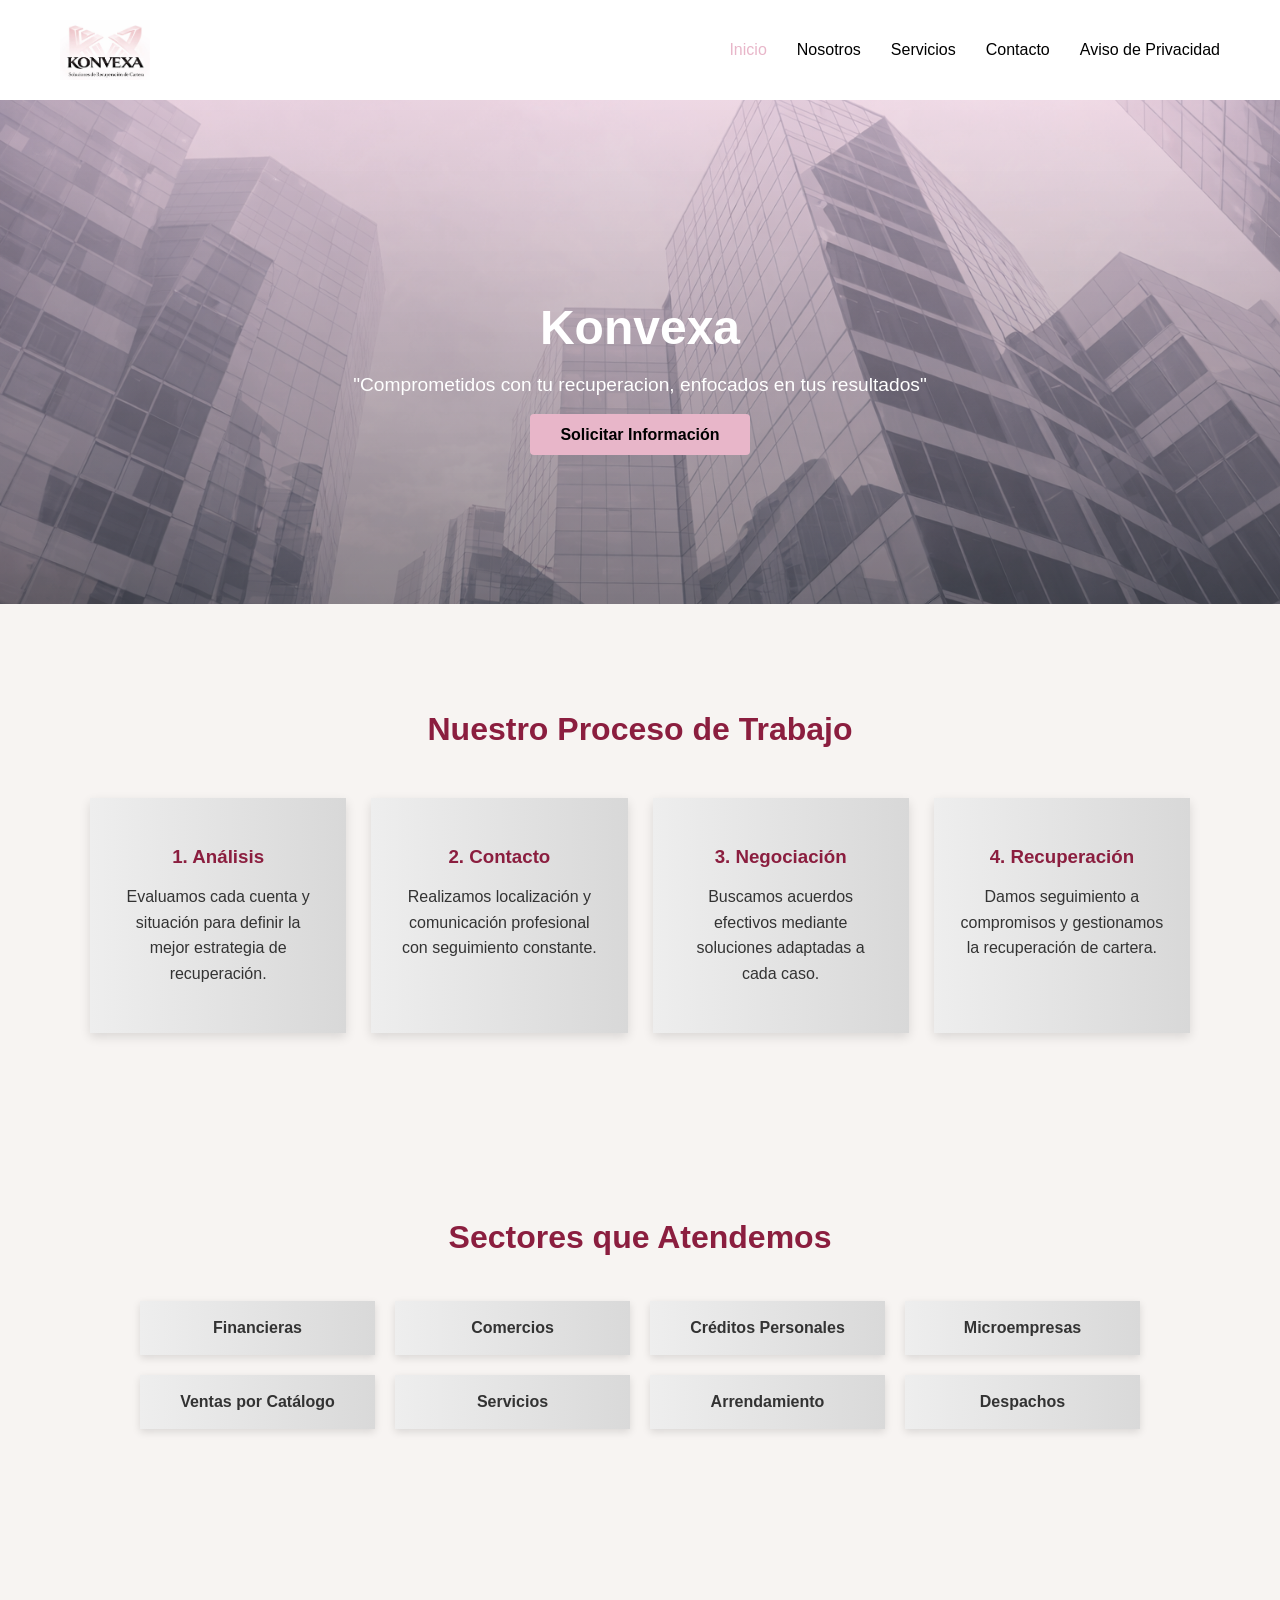
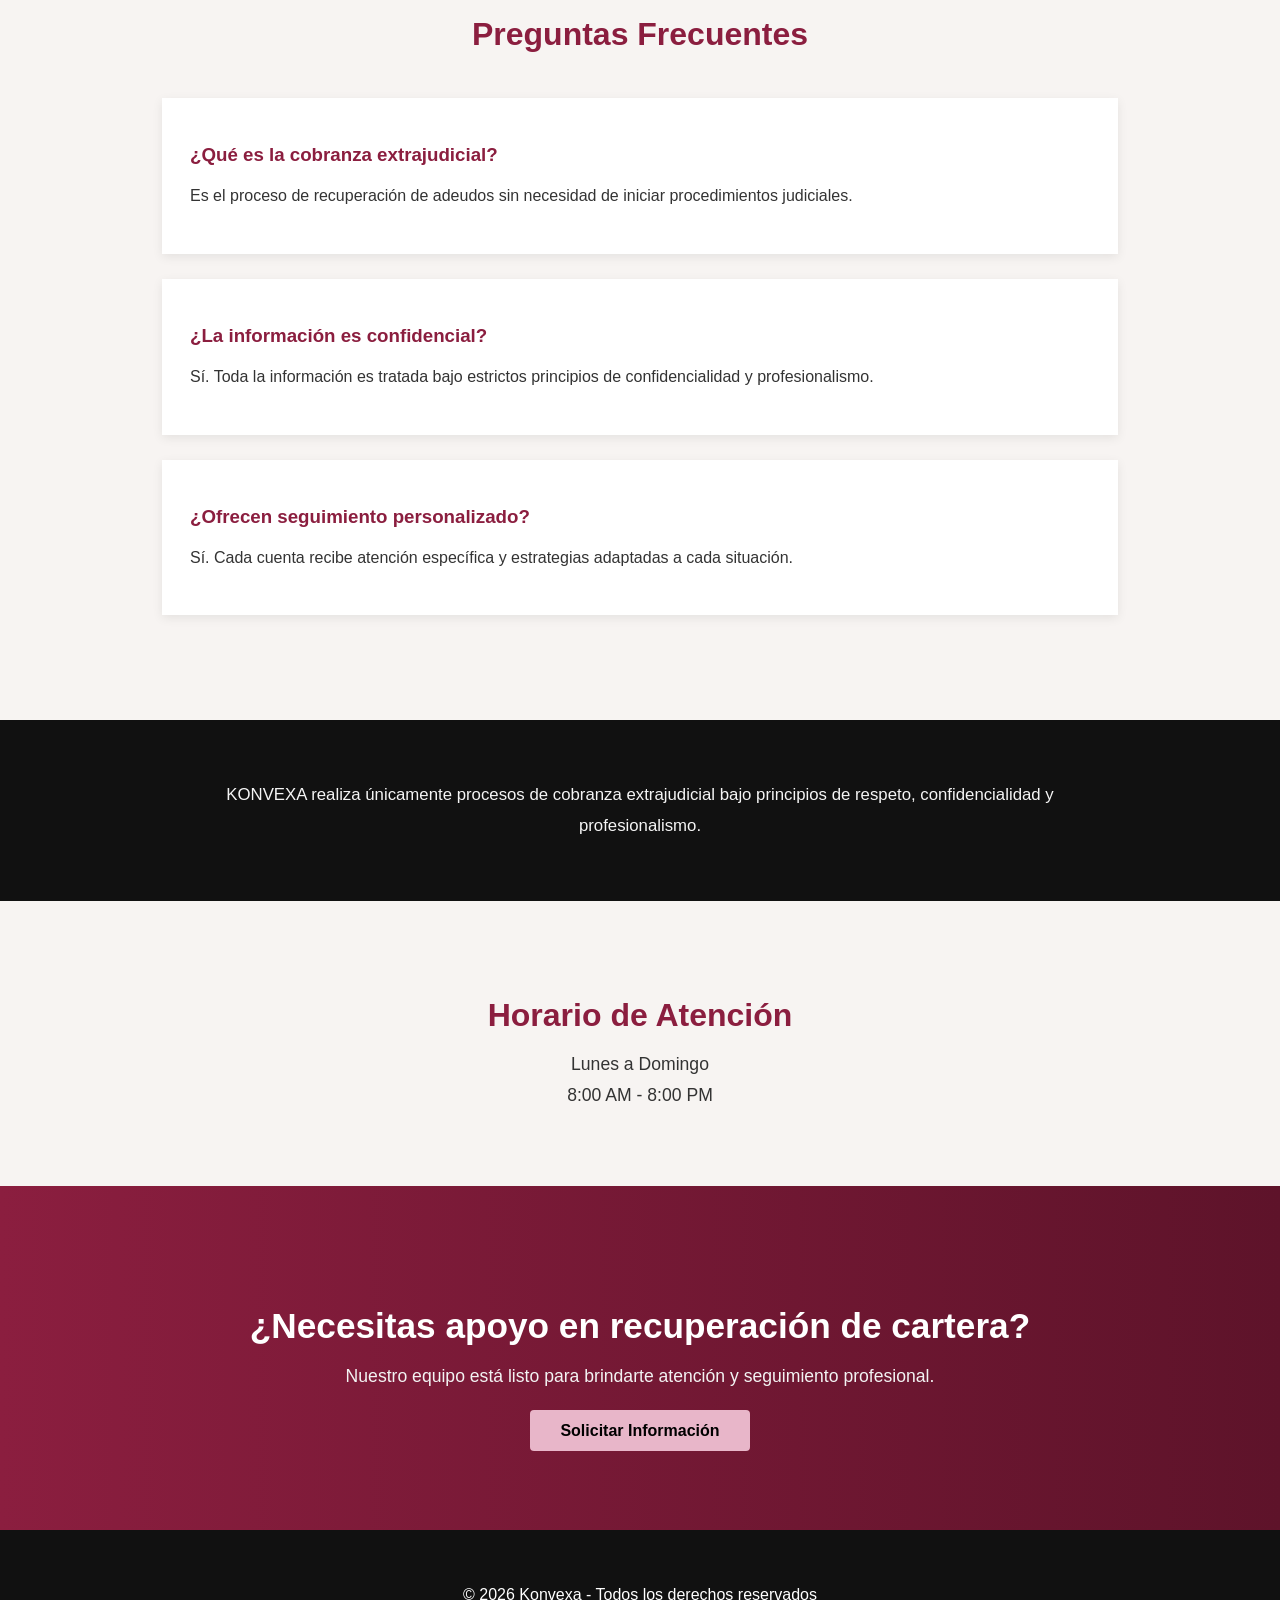
<file: index.html>
<!DOCTYPE html>
<html lang="es">
<head>
  <meta charset="UTF-8">
  <meta name="viewport" content="width=device-width, initial-scale=1.0">

  <title>Konvexa | Recuperación de Cartera y Cobranza Extrajudicial</title>

  <meta name="description" content="Konvexa ofrece soluciones profesionales de recuperación de cartera y cobranza extrajudicial con atención personalizada y estrategias efectivas.">

  <meta name="keywords" content="cobranza extrajudicial, recuperación de cartera, cobranza profesional, cartera vencida, despacho de cobranza">

  <meta name="author" content="Konvexa">

  <!-- Google Fonts -->
  <link rel="preconnect" href="https://fonts.googleapis.com">
  <link rel="preconnect" href="https://fonts.gstatic.com" crossorigin>

  <link href="https://fonts.googleapis.com/css2?family=Inter:wght@300;400;500;600;700&family=Playfair+Display:wght@600;700&display=swap" rel="stylesheet">

  <!-- CSS -->
  <link rel="stylesheet" href="style.css">

  <!-- Favicon -->
  <link rel="icon" href="konvexa.png">

</head>

<body>

  <header>
    <img src="konvexa.png" alt="Logo Konvexa" class="logo">

    <nav>
      <ul>
        <li><a href="index.html" class="active">Inicio</a></li>
        <li><a href="nosotros.html">Nosotros</a></li>
        <li><a href="servicios.html">Servicios</a></li>
        <li><a href="contacto.html">Contacto</a></li>
        <li><a href="aviso-privacidad.html">Aviso de Privacidad</a></li>
      </ul>
    </nav>
  </header>

  <!-- HERO -->
  <section class="hero">

  <div class="overlay"></div>

  <div class="hero-content">

    <h1>
      Konvexa 
    </h1>

    <p class="hero-text">
     "Comprometidos con tu recuperacion, enfocados en tus resultados"
    </p>

    <div class="hero-buttons">

      <a href="contacto.html" class="btn">
        Solicitar Información
      </a>

    </div>

  </div>

</section>

  <!-- PROCESO -->
  <section class="proceso">

    <h2>Nuestro Proceso de Trabajo</h2>

    <div class="proceso-grid">

      <div class="proceso-card">
        <h3>1. Análisis</h3>
        <p>Evaluamos cada cuenta y situación para definir la mejor estrategia de recuperación.</p>
      </div>

      <div class="proceso-card">
        <h3>2. Contacto</h3>
        <p>Realizamos localización y comunicación profesional con seguimiento constante.</p>
      </div>

      <div class="proceso-card">
        <h3>3. Negociación</h3>
        <p>Buscamos acuerdos efectivos mediante soluciones adaptadas a cada caso.</p>
      </div>

      <div class="proceso-card">
        <h3>4. Recuperación</h3>
        <p>Damos seguimiento a compromisos y gestionamos la recuperación de cartera.</p>
      </div>

    </div>

  </section>

  <!-- SECTORES -->
  <section class="sectores">

    <h2>Sectores que Atendemos</h2>

    <div class="sectores-grid">

      <div class="sector">Financieras</div>
      <div class="sector">Comercios</div>
      <div class="sector">Créditos Personales</div>
      <div class="sector">Microempresas</div>
      <div class="sector">Ventas por Catálogo</div>
      <div class="sector">Servicios</div>
      <div class="sector">Arrendamiento</div>
      <div class="sector">Despachos</div>

    </div>

  </section>

  <!-- FAQ -->
  <section class="faq">

    <h2>Preguntas Frecuentes</h2>

    <div class="faq-item">
      <h3>¿Qué es la cobranza extrajudicial?</h3>
      <p>
        Es el proceso de recuperación de adeudos sin necesidad de iniciar procedimientos judiciales.
      </p>
    </div>

    <div class="faq-item">
      <h3>¿La información es confidencial?</h3>
      <p>
        Sí. Toda la información es tratada bajo estrictos principios de confidencialidad y profesionalismo.
      </p>
    </div>

    <div class="faq-item">
      <h3>¿Ofrecen seguimiento personalizado?</h3>
      <p>
        Sí. Cada cuenta recibe atención específica y estrategias adaptadas a cada situación.
      </p>
    </div>

  </section>

  <!-- AVISO -->
  <section class="aviso-profesional">

    <p>
      KONVEXA realiza únicamente procesos de cobranza extrajudicial bajo principios de respeto,
      confidencialidad y profesionalismo.
    </p>

  </section>

  <!-- HORARIOS -->
  <section class="horarios">

    <h2>Horario de Atención</h2>

    <p>Lunes a Domingo</p>

    <p>8:00 AM - 8:00 PM</p>

  </section>

  <!-- CTA -->
  <section class="cta">

    <h2>¿Necesitas apoyo en recuperación de cartera?</h2>

    <p>
      Nuestro equipo está listo para brindarte atención y seguimiento profesional.
    </p>

    <a href="contacto.html" class="btn">
      Solicitar Información
    </a>

  </section>

  <footer>
    <p>© 2026 Konvexa - Todos los derechos reservados</p>
  </footer>

</body>
</html>
</file>
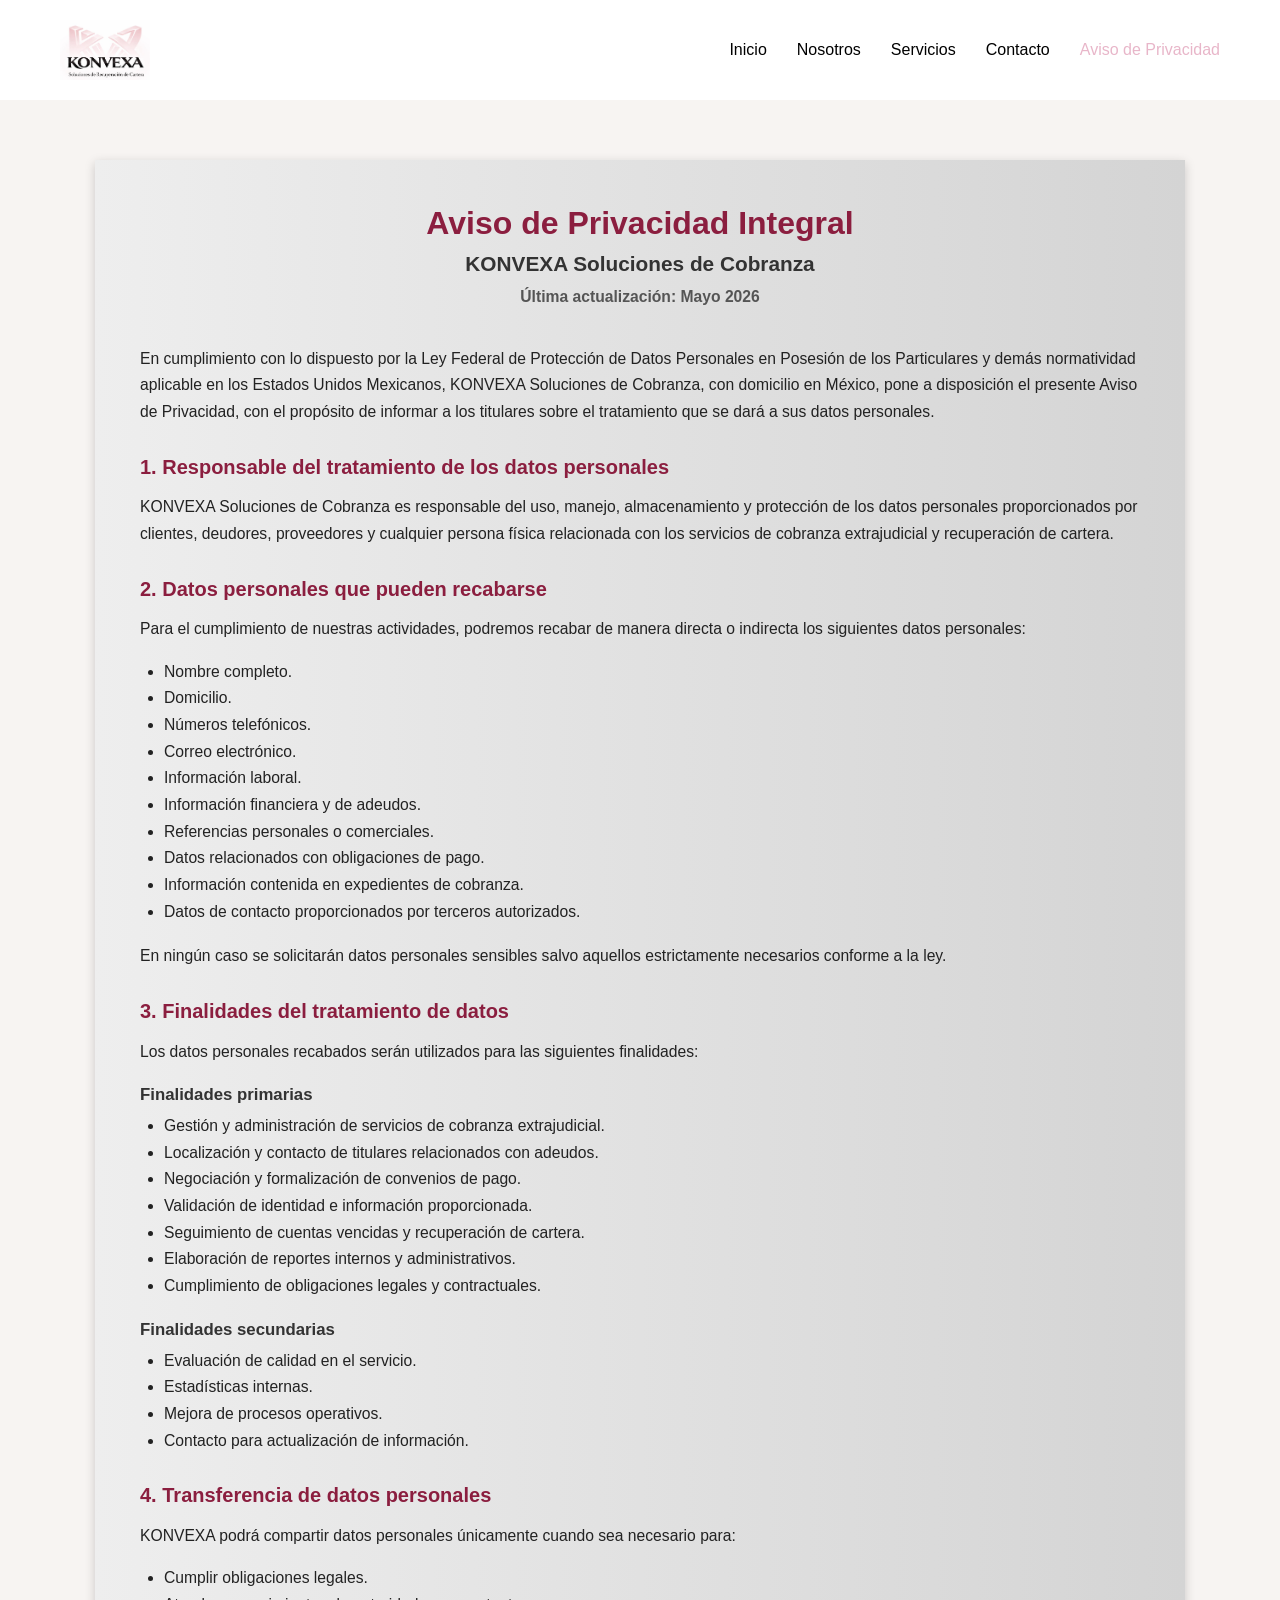
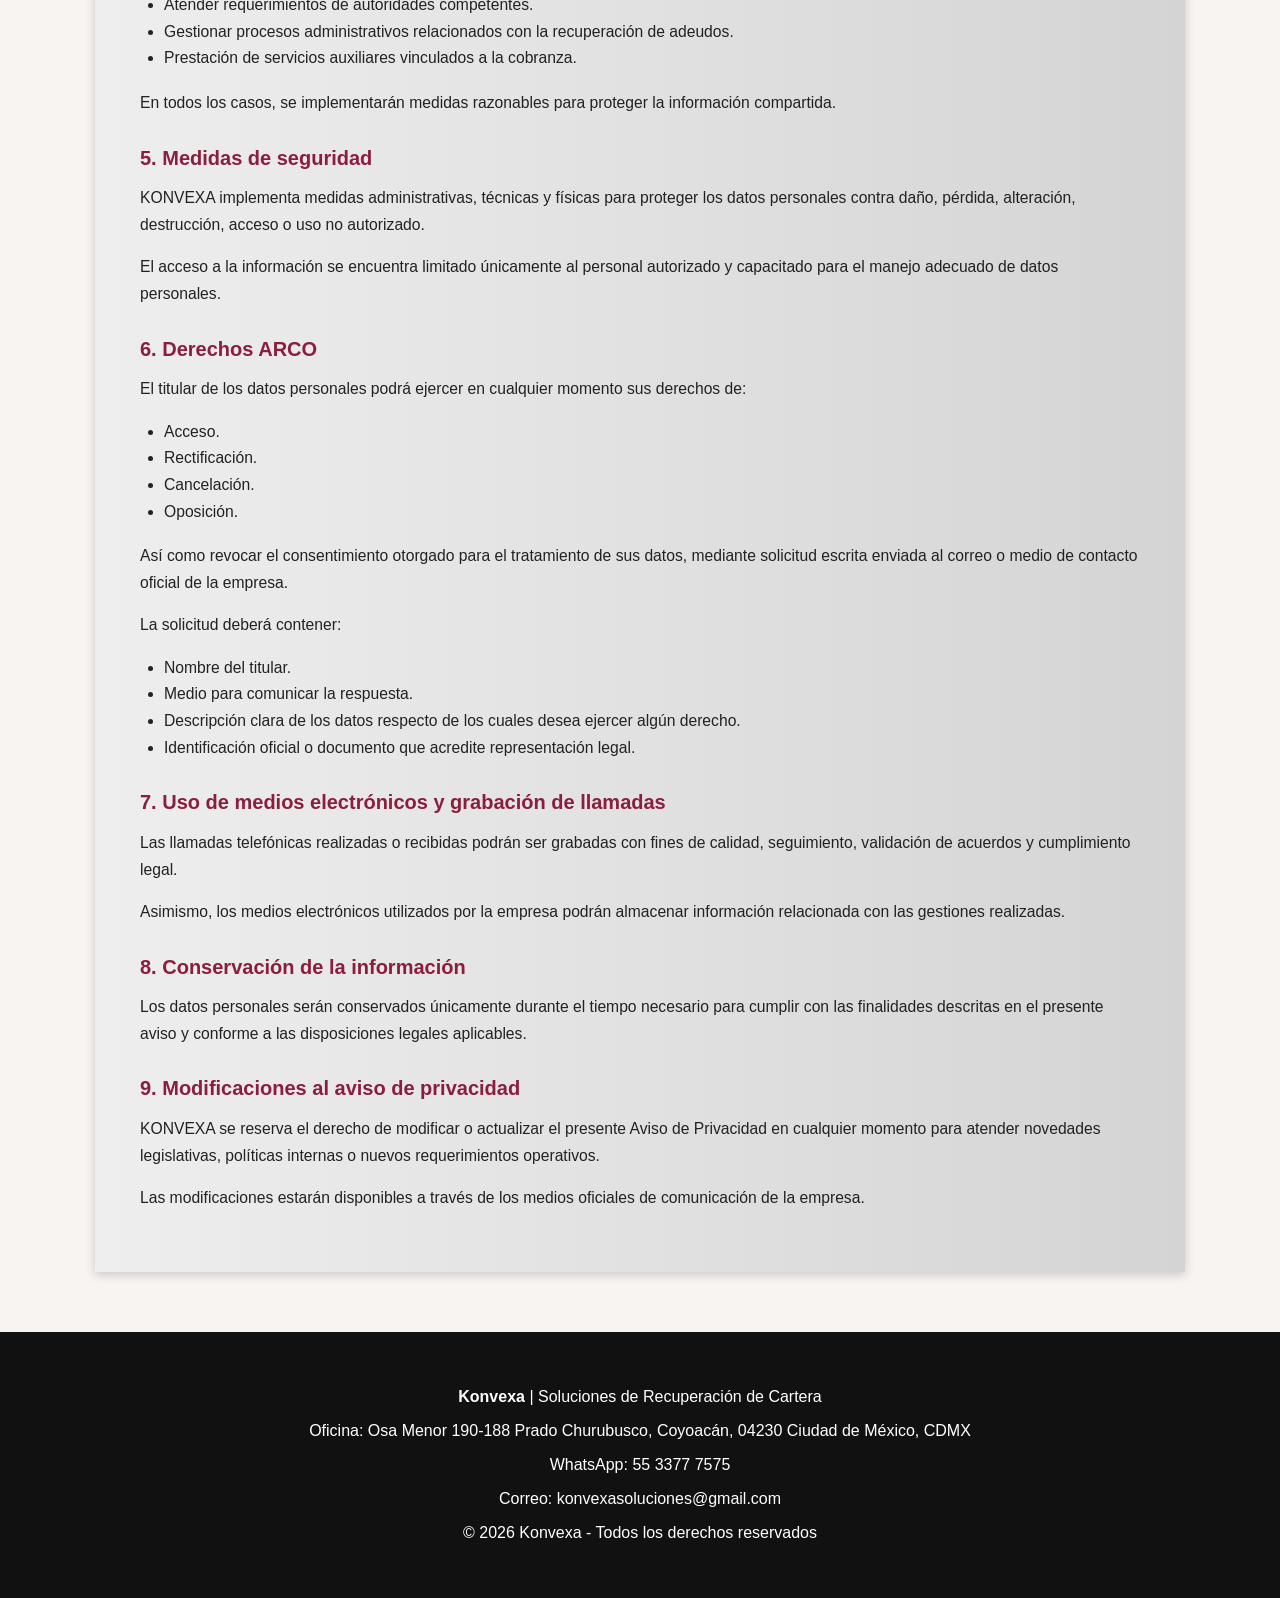
<file: aviso-privacidad.html>
<!DOCTYPE html>
<html lang="es">
<head>
  <meta charset="UTF-8">
  <meta name="viewport" content="width=device-width, initial-scale=1.0">
  <title>Konvexa | Aviso de Privacidad</title>
  <link rel="stylesheet" href="style.css">
</head>
<body>

  <header>
    <img src="konvexa.png" alt="Logo Konvexa" class="logo">
    <nav>
      <ul>
        <li><a href="index.html">Inicio</a></li>
        <li><a href="nosotros.html">Nosotros</a></li>
        <li><a href="servicios.html">Servicios</a></li>
        <li><a href="contacto.html">Contacto</a></li>
        <li><a href="aviso-privacidad.html" class="activo">Aviso de Privacidad</a></li>
      </ul>
    </nav>
  </header>

  <section class="aviso-privacidad">
    <div class="aviso-contenedor">
      <h1>Aviso de Privacidad Integral</h1>
      <h2>KONVEXA Soluciones de Cobranza</h2>
      <p class="fecha">Última actualización: Mayo 2026</p>

      <p>
        En cumplimiento con lo dispuesto por la Ley Federal de Protección de Datos Personales en Posesión de los Particulares y demás normatividad aplicable en los Estados Unidos Mexicanos, KONVEXA Soluciones de Cobranza, con domicilio en México, pone a disposición el presente Aviso de Privacidad, con el propósito de informar a los titulares sobre el tratamiento que se dará a sus datos personales.
      </p>

      <h3>1. Responsable del tratamiento de los datos personales</h3>
      <p>
        KONVEXA Soluciones de Cobranza es responsable del uso, manejo, almacenamiento y protección de los datos personales proporcionados por clientes, deudores, proveedores y cualquier persona física relacionada con los servicios de cobranza extrajudicial y recuperación de cartera.
      </p>

      <h3>2. Datos personales que pueden recabarse</h3>
      <p>Para el cumplimiento de nuestras actividades, podremos recabar de manera directa o indirecta los siguientes datos personales:</p>
      <ul>
        <li>Nombre completo.</li>
        <li>Domicilio.</li>
        <li>Números telefónicos.</li>
        <li>Correo electrónico.</li>
        <li>Información laboral.</li>
        <li>Información financiera y de adeudos.</li>
        <li>Referencias personales o comerciales.</li>
        <li>Datos relacionados con obligaciones de pago.</li>
        <li>Información contenida en expedientes de cobranza.</li>
        <li>Datos de contacto proporcionados por terceros autorizados.</li>
      </ul>

      <p>En ningún caso se solicitarán datos personales sensibles salvo aquellos estrictamente necesarios conforme a la ley.</p>

      <h3>3. Finalidades del tratamiento de datos</h3>
      <p>Los datos personales recabados serán utilizados para las siguientes finalidades:</p>

      <h4>Finalidades primarias</h4>
      <ul>
        <li>Gestión y administración de servicios de cobranza extrajudicial.</li>
        <li>Localización y contacto de titulares relacionados con adeudos.</li>
        <li>Negociación y formalización de convenios de pago.</li>
        <li>Validación de identidad e información proporcionada.</li>
        <li>Seguimiento de cuentas vencidas y recuperación de cartera.</li>
        <li>Elaboración de reportes internos y administrativos.</li>
        <li>Cumplimiento de obligaciones legales y contractuales.</li>
      </ul>

      <h4>Finalidades secundarias</h4>
      <ul>
        <li>Evaluación de calidad en el servicio.</li>
        <li>Estadísticas internas.</li>
        <li>Mejora de procesos operativos.</li>
        <li>Contacto para actualización de información.</li>
      </ul>

      <h3>4. Transferencia de datos personales</h3>
      <p>KONVEXA podrá compartir datos personales únicamente cuando sea necesario para:</p>
      <ul>
        <li>Cumplir obligaciones legales.</li>
        <li>Atender requerimientos de autoridades competentes.</li>
        <li>Gestionar procesos administrativos relacionados con la recuperación de adeudos.</li>
        <li>Prestación de servicios auxiliares vinculados a la cobranza.</li>
      </ul>

      <p>En todos los casos, se implementarán medidas razonables para proteger la información compartida.</p>

      <h3>5. Medidas de seguridad</h3>
      <p>
        KONVEXA implementa medidas administrativas, técnicas y físicas para proteger los datos personales contra daño, pérdida, alteración, destrucción, acceso o uso no autorizado.
      </p>
      <p>
        El acceso a la información se encuentra limitado únicamente al personal autorizado y capacitado para el manejo adecuado de datos personales.
      </p>

      <h3>6. Derechos ARCO</h3>
      <p>El titular de los datos personales podrá ejercer en cualquier momento sus derechos de:</p>
      <ul>
        <li>Acceso.</li>
        <li>Rectificación.</li>
        <li>Cancelación.</li>
        <li>Oposición.</li>
      </ul>

      <p>
        Así como revocar el consentimiento otorgado para el tratamiento de sus datos, mediante solicitud escrita enviada al correo o medio de contacto oficial de la empresa.
      </p>

      <p>La solicitud deberá contener:</p>
      <ul>
        <li>Nombre del titular.</li>
        <li>Medio para comunicar la respuesta.</li>
        <li>Descripción clara de los datos respecto de los cuales desea ejercer algún derecho.</li>
        <li>Identificación oficial o documento que acredite representación legal.</li>
      </ul>

      <h3>7. Uso de medios electrónicos y grabación de llamadas</h3>
      <p>
        Las llamadas telefónicas realizadas o recibidas podrán ser grabadas con fines de calidad, seguimiento, validación de acuerdos y cumplimiento legal.
      </p>
      <p>
        Asimismo, los medios electrónicos utilizados por la empresa podrán almacenar información relacionada con las gestiones realizadas.
      </p>

      <h3>8. Conservación de la información</h3>
      <p>
        Los datos personales serán conservados únicamente durante el tiempo necesario para cumplir con las finalidades descritas en el presente aviso y conforme a las disposiciones legales aplicables.
      </p>

      <h3>9. Modificaciones al aviso de privacidad</h3>
      <p>
        KONVEXA se reserva el derecho de modificar o actualizar el presente Aviso de Privacidad en cualquier momento para atender novedades legislativas, políticas internas o nuevos requerimientos operativos.
      </p>
      <p>
        Las modificaciones estarán disponibles a través de los medios oficiales de comunicación de la empresa.
      </p>
    </div>
  </section>

  <footer>
    <p><strong>Konvexa</strong> | Soluciones de Recuperación de Cartera</p>
     <p>Oficina: Osa Menor 190-188 Prado Churubusco, Coyoacán, 04230 Ciudad de México, CDMX</p>
    <p>WhatsApp: 55 3377 7575</p>
    <p>Correo: konvexasoluciones@gmail.com</p>
    <p>© 2026 Konvexa - Todos los derechos reservados</p>
  </footer>

</body>
</html>
</file>
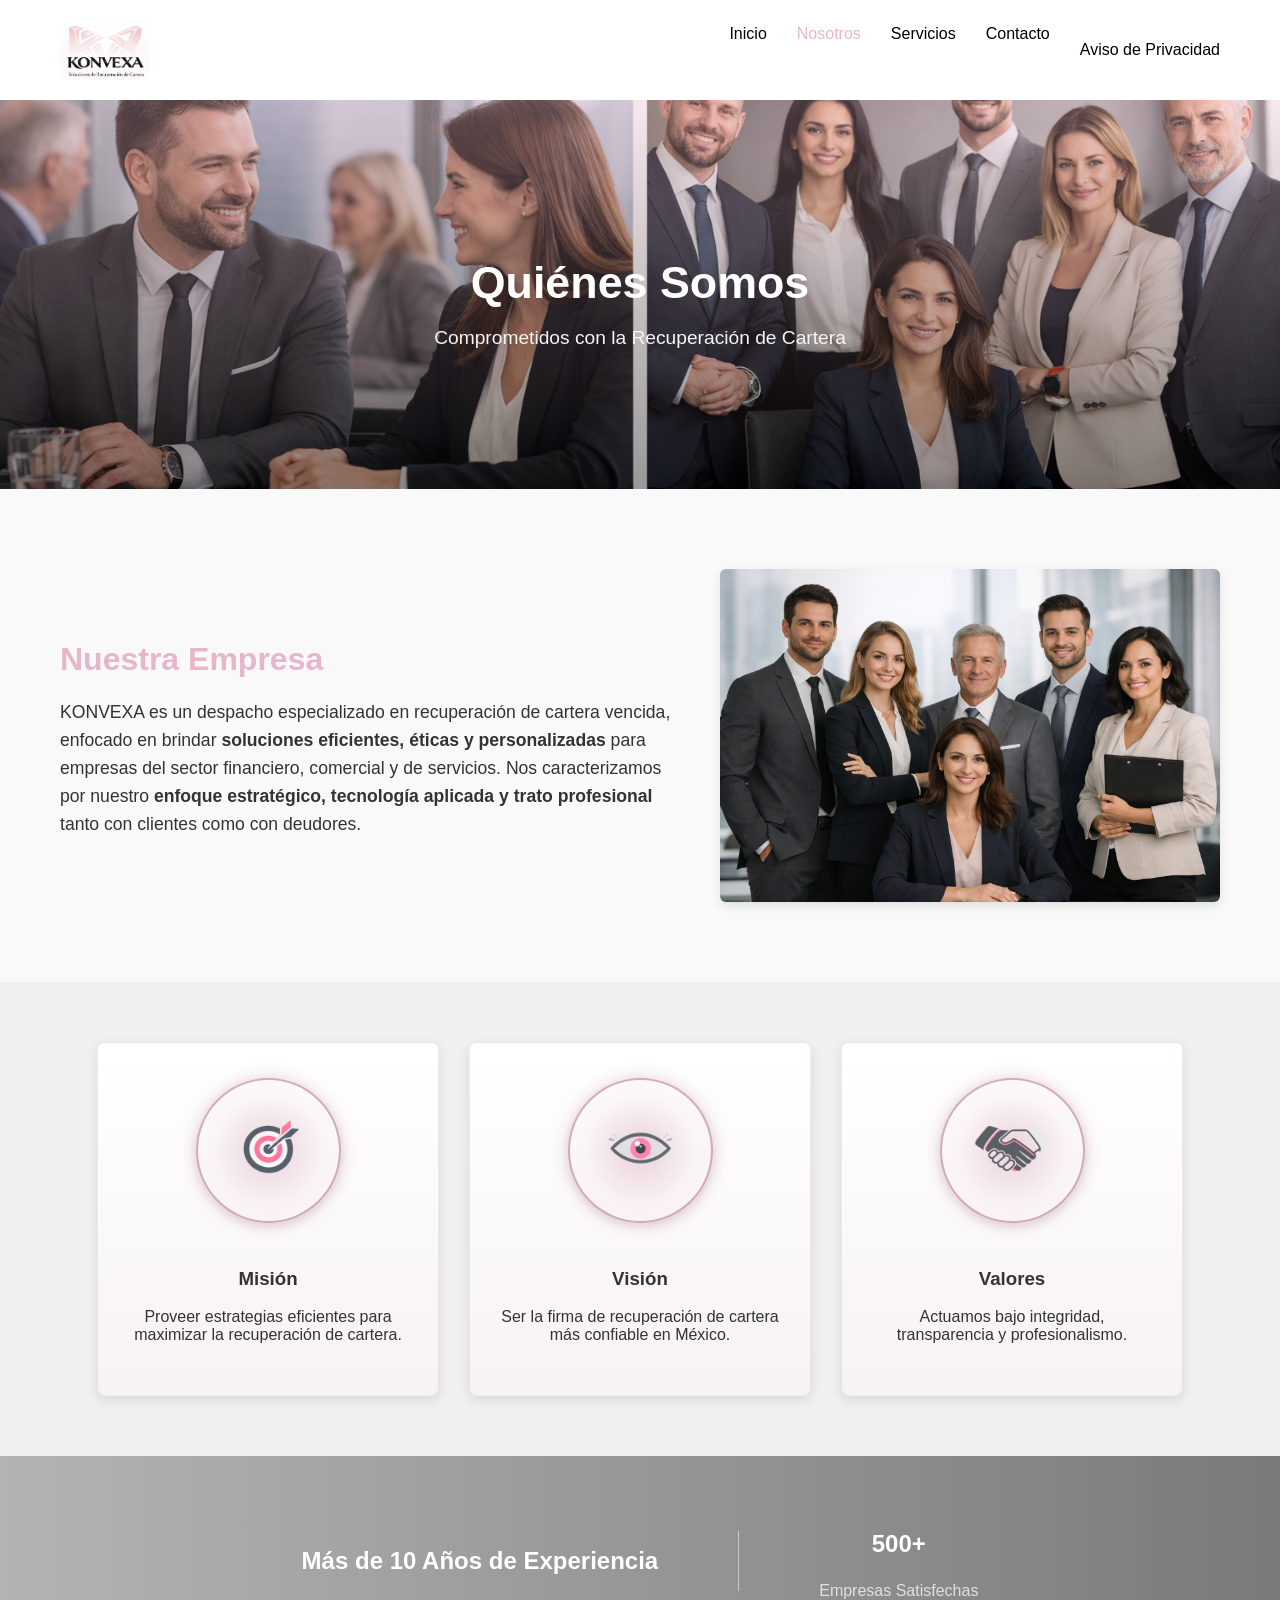
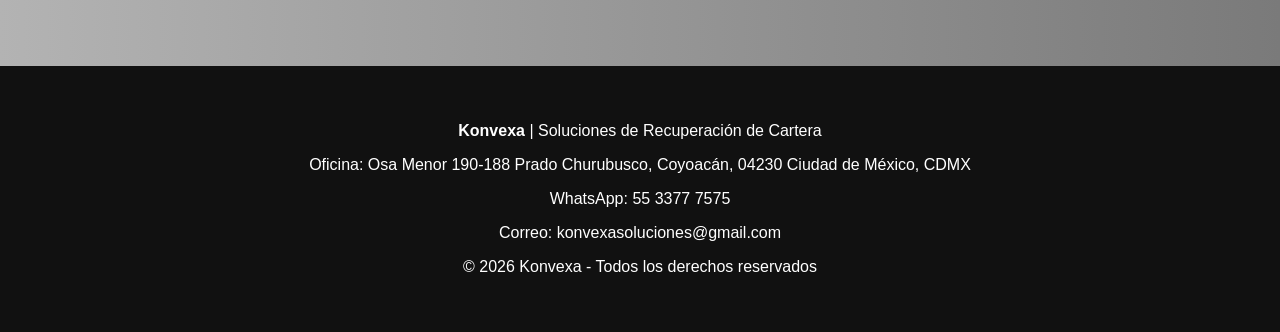
<file: nosotros.html>
<!DOCTYPE html>
<html lang="es">
<head>
  <meta charset="UTF-8">
  <meta name="viewport" content="width=device-width, initial-scale=1.0">
  <title>Konvexa | Nosotros</title>
  <link rel="stylesheet" href="style.css">
</head>
<body>
  <!-- Header -->
  <header>
    <img src="konvexa.png" alt="Logo Konvexa" class="logo">
    <nav>
      <ul>
        <li><a href="index.html">Inicio</a></li>
        <li><a href="nosotros.html" class="active">Nosotros</a></li>
        <li><a href="servicios.html">Servicios</a></li>
        <li><a href="contacto.html">Contacto</a></li>
        <p><a href="aviso-privacidad.html">Aviso de Privacidad</a></p>
      </ul>
    </nav>
  </header>

  <!-- Banner -->
  <section class="banner">
    <h1>Quiénes Somos</h1>
    <p>Comprometidos con la Recuperación de Cartera</p>
  </section>

  <section class="historia">
  <div class="texto">
    <h2>Nuestra Empresa</h2>
    <p>
      KONVEXA es un despacho especializado en recuperación de cartera vencida, 
      enfocado en brindar <strong>soluciones eficientes, éticas y personalizadas</strong> 
      para empresas del sector financiero, comercial y de servicios. 
      Nos caracterizamos por nuestro <strong>enfoque estratégico, tecnología aplicada 
      y trato profesional</strong> tanto con clientes como con deudores.
    </p>
  </div>
  <img src="img/equipo.jpg" alt="Equipo Konvexa" class="equipo-img">
</section>

<section class="cards">
  <div class="card">
    <img src="img/icono-mision.png" alt="Icono Misión" class="icono-card">
    <h3>Misión</h3>
    <p>Proveer estrategias eficientes para maximizar la recuperación de cartera.</p>
  </div>
  <div class="card">
    <img src="img/icono-vision.png" alt="Icono Visión" class="icono-card">
    <h3>Visión</h3>
    <p>Ser la firma de recuperación de cartera más confiable en México.</p>
  </div>
  <div class="card">
    <img src="img/icono-valores.png" alt="Icono Valores" class="icono-card">
    <h3>Valores</h3>
    <p>Actuamos bajo integridad, transparencia y profesionalismo.</p>
  </div>
</section>


  <!-- Footer con tus datos -->
 <section class="experiencia">
  <div class="dato">
    <h3>Más de 10 Años de Experiencia</h3>
  </div>
  <div class="separador"></div>
  <div class="dato">
    <h3>500+</h3>
    <p>Empresas Satisfechas</p>
  </div>
</section>

<footer>
  <p><strong>Konvexa</strong> | Soluciones de Recuperación de Cartera</p>
  <p>Oficina: Osa Menor 190-188 Prado Churubusco, Coyoacán, 04230 Ciudad de México, CDMX</p>
  <p>WhatsApp: 55 3377 7575</p>
  <p>Correo: konvexasoluciones@gmail.com</p>
  <p>© 2026 Konvexa - Todos los derechos reservados</p>
</footer>
</body>
</html>
</file>
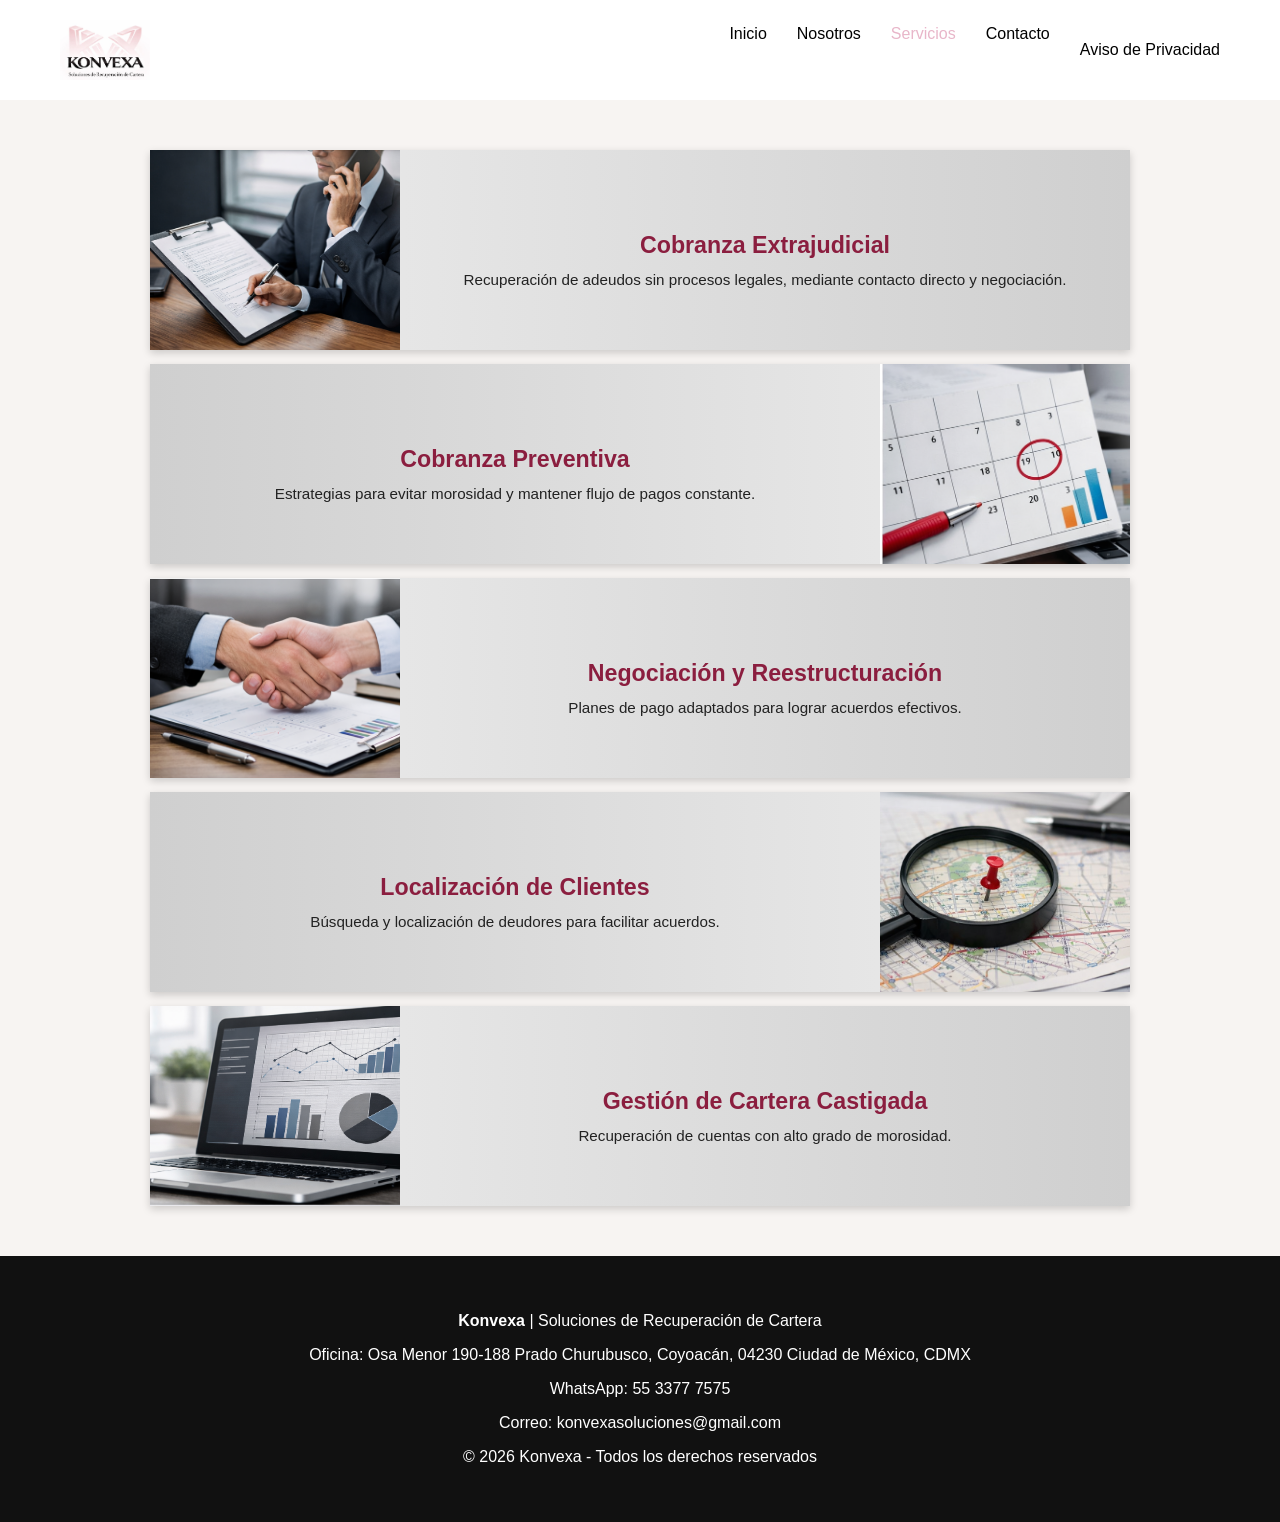
<file: servicios.html>
<!DOCTYPE html>
<html lang="es">
<head>
  <meta charset="UTF-8">
  <meta name="viewport" content="width=device-width, initial-scale=1.0">
  <title>Konvexa | Servicios</title>
  <link rel="stylesheet" href="style.css">
</head>
<body>

  <header>
    <img src="konvexa.png" alt="Logo Konvexa" class="logo">
    <nav>
      <ul>
        <li><a href="index.html">Inicio</a></li>
        <li><a href="nosotros.html">Nosotros</a></li>
        <li><a href="servicios.html" class="activo">Servicios</a></li>
        <li><a href="contacto.html">Contacto</a></li>
        <p><a href="aviso-privacidad.html">Aviso de Privacidad</a></p>
      </ul>
    </nav>
  </header>

  <!-- Sección de Servicios -->
<section class="servicios">

  <div class="servicio">
    <img src="img/cobranza-extrajudicial.jpg" alt="Cobranza Extrajudicial">
    <div class="servicio-texto">
      <h3>Cobranza Extrajudicial</h3>
      <p>Recuperación de adeudos sin procesos legales, mediante contacto directo y negociación.</p>
    </div>
  </div>

  <div class="servicio invertido">
    <img src="img/cobranza-preventiva.jpg" alt="Cobranza Preventiva">
    <div class="servicio-texto">
      <h3>Cobranza Preventiva</h3>
      <p>Estrategias para evitar morosidad y mantener flujo de pagos constante.</p>
    </div>
  </div>

  <div class="servicio">
    <img src="img/negociacion.jpg" alt="Negociación y Reestructuración">
    <div class="servicio-texto">
      <h3>Negociación y Reestructuración</h3>
      <p>Planes de pago adaptados para lograr acuerdos efectivos.</p>
    </div>
  </div>

  <div class="servicio invertido">
    <img src="img/localizacion.jpg" alt="Localización de Clientes">
    <div class="servicio-texto">
      <h3>Localización de Clientes</h3>
      <p>Búsqueda y localización de deudores para facilitar acuerdos.</p>
    </div>
  </div>

  <div class="servicio">
    <img src="img/cartera-castigada.jpg" alt="Gestión de Cartera Castigada">
    <div class="servicio-texto">
      <h3>Gestión de Cartera Castigada</h3>
      <p>Recuperación de cuentas con alto grado de morosidad.</p>
    </div>
  </div>

</section>

    
  <footer>
    <p><strong>Konvexa</strong> | Soluciones de Recuperación de Cartera</p>
    <p>Oficina: Osa Menor 190-188 Prado Churubusco, Coyoacán, 04230 Ciudad de México, CDMX</p>
    <p>WhatsApp: 55 3377 7575</p>
    <p>Correo: konvexasoluciones@gmail.com</p>
    <p>© 2026 Konvexa - Todos los derechos reservados</p>
  </footer>

</body>
</html>
</file>
<file: style.css>
body {
  margin: 0;
  font-family: 'Poppins', sans-serif;
  color: #333;
}

/* Header */
header {
  background-color: #fff;
  display: flex;
  justify-content: space-between;
  align-items: center;
  padding: 20px 60px;
  box-shadow: 0 2px 6px rgba(0,0,0,0.1);
}

/* Logo Konvexa */
.logo {
  height: 60px;
  width: auto;
  display: block;
}

/* Navegación */
nav ul {
  list-style: none;
  display: flex;
  gap: 30px;
  margin: 0;
  padding: 0;
}

nav a {
  text-decoration: none;
  color: #000;
  font-weight: 500;
  transition: color 0.3s ease;
}

nav a:hover {
  color: #8B3A62; /* burdeos corporativo al pasar el cursor */
}

nav a.active,
nav a.activo {
  color: #E8B6C9; /* rosa corporativo para resaltar la página activa */
}

/* Hero */
.hero {
  background: linear-gradient(rgba(232,182,201,0.3), rgba(0,0,0,0.4)),
              url('edificios.jpg') center/cover no-repeat;
  color: #fff;
  text-align: center;
  padding: 160px 20px;
}

.hero h1 {
  font-size: 3rem;
  margin-bottom: 10px;
}

.hero p {
  font-size: 1.2rem;
  margin-bottom: 30px;
}

.btn {
  background-color: #E8B6C9;
  color: #000;
  padding: 12px 30px;
  border-radius: 4px;
  text-decoration: none;
  font-weight: bold;
}

/* Footer */
footer {
  background-color: #111;
  color: #fff;
  text-align: center;
  padding: 40px 20px;
}

footer a {
  color: #fff; /* Enlaces blancos */
  text-decoration: none;
  font-weight: 500;
}

footer a:hover {
  color: #E8B6C9; /* Rosa corporativo al pasar el cursor */
  text-decoration: underline;
}

footer input, footer textarea {
  padding: 10px;
  border: none;
  border-radius: 4px;
}

footer button {
  background-color: #E8B6C9;
  color: #000;
  border: none;
  padding: 12px;
  cursor: pointer;
  font-weight: bold;
  transition: background 0.3s ease;
}

footer button:hover {
  background-color: #d48aa7;
}

.copy {
  margin-top: 20px;
  font-size: 0.9rem;
  color: #aaa;
}

/* Banner Nosotros */
.banner {
  background: linear-gradient(rgba(232,182,201,0.3), rgba(0,0,0,0.4)),
              url('img/reunion.jpg') center/cover no-repeat;
  color: #fff;
  text-align: center;
  padding: 120px 20px;
}

.banner h1 {
  font-size: 2.8rem;
  margin-bottom: 10px;
}

.banner p {
  font-size: 1.2rem;
  color: #f5f5f5;
}

/* Sección Nuestra Empresa */
.historia {
  display: flex;
  justify-content: space-between;
  align-items: center;
  gap: 40px;
  padding: 80px 60px;
  background-color: #f9f9f9;
}

.historia h2 {
  color: #E8B6C9;
  font-size: 2rem;
  margin-bottom: 20px;
}

.historia p {
  flex: 1;
  font-size: 1.1rem;
  line-height: 1.6;
  color: #333;
}

.equipo-img {
  flex: 1;
  max-width: 500px;
  border-radius: 6px;
  box-shadow: 0 4px 10px rgba(0,0,0,0.1);
}

/* Tarjetas Misión, Visión, Valores */
.cards {
  display: flex;
  justify-content: center;
  gap: 30px;
  padding: 60px;
  background-color: #f0f0f0;
  flex-wrap: wrap;
}

.card {
  background: linear-gradient(to bottom, #ffffff, #f7f2f4);

  border-radius: 8px;
  padding: 35px 30px;
  width: 280px;

  border: 1px solid rgba(139, 30, 63, 0.08);

  box-shadow: 0 4px 12px rgba(0,0,0,0.1);

  text-align: center;

  transition: transform 0.3s ease;
}

.card:hover {
  transform: translateY(-5px);
}

/* Íconos */
.icono-card {
  width: 105px;
  height: 105px;

  padding: 18px;

  background: radial-gradient(
    circle,
    rgba(139, 30, 63, 0.18) 0%,
    rgba(232, 182, 201, 0.10) 55%,
    rgba(255,255,255,0) 100%
  );

  border: 2px solid rgba(139, 30, 63, 0.35);

  border-radius: 50%;

  margin-bottom: 22px;

  object-fit: contain;

  box-shadow:
    0 0 18px rgba(139, 30, 63, 0.18),
    0 4px 10px rgba(0,0,0,0.08);

  transition:
    transform 0.3s ease,
    box-shadow 0.3s ease;
}

.card:hover .icono-card {
  transform: scale(1.08);

  box-shadow:
    0 0 25px rgba(139, 30, 63, 0.28),
    0 6px 14px rgba(0,0,0,0.12);
}

/* Experiencia */
.experiencia {
  display: flex;
  justify-content: center;
  align-items: center;
  gap: 80px;
  padding: 50px 20px;
  background: linear-gradient(to right, #b3b3b3, #7a7a7a);
  color: #fff;
  text-align: center;
  margin-top: 0;
}

.experiencia .dato h3 {
  font-size: 1.5rem;
  font-weight: 600;
  color: #fff;
}

.experiencia .dato p {
  font-size: 1rem;
  color: #e0e0e0;
}

.experiencia .separador {
  width: 1px;
  height: 60px;
  background-color: rgba(255, 255, 255, 0.5);
}

/* =========================
   SECCIÓN SERVICIOS
========================= */

.servicios {
  display: flex;
  flex-direction: column;
  gap: 14px;
  padding: 50px 20px;
  background-color: #f7f4f2;
}

.servicio {
  display: flex;
  align-items: center;

  width: 100%;
  max-width: 980px;
  height: 200px;

  margin: 0 auto;
  overflow: hidden;

  background: linear-gradient(to right, #eeeeee, #cfcfcf);
  box-shadow: 0 3px 8px rgba(0,0,0,0.18);
}

/* Imagen */
.servicio img {
  width: 250px;
  height: 100%;
  object-fit: cover;
  display: block;
  flex-shrink: 0;
}

/* Alternar lado */
.servicio.invertido {
  flex-direction: row-reverse;
  background: linear-gradient(to left, #eeeeee, #cfcfcf);
}

/* Texto */
.servicio-texto {
  flex: 1; /* IMPORTANTE */
  height: 100%;

  display: flex;
  flex-direction: column;
  justify-content: center;
  align-items: center;

  padding: 25px;
  text-align: center;
}

.servicio-texto h3 {
  margin-bottom: 10px;
  font-size: 1.45rem;
  font-weight: 700;
  color: #8B1E3F;
}

.servicio-texto p {
  margin: 0;
  font-size: 0.95rem;
  line-height: 1.5;
  color: #222;
}

/* =========================
   RESPONSIVE CELULAR
========================= */

@media (max-width: 768px) {

  .servicio,
  .servicio.invertido {
    flex-direction: column;
    width: 92%;
    height: auto;
  }

  .servicio img {
    width: 100%;
    height: 180px;
  }

  .servicio-texto {
    height: auto;
    padding: 22px 20px;
  }

  .servicio-texto h3 {
    font-size: 1.25rem;
  }

  .servicio-texto p {
    font-size: 0.9rem;
  }
}

/* CONTACTO */
.contacto {
  display: flex;
  justify-content: center;
  align-items: stretch;
  gap: 40px;
  padding: 80px 60px;
  background-color: #f9f9f9;
}

.contacto-imagen img {
  width: 500px;
  border-radius: 6px;
  box-shadow: 0 4px 10px rgba(0,0,0,0.1);
}

.contacto-formulario {
  max-width: 500px;
  display: flex;
  flex-direction: column;
  justify-content: center;
}

.contacto-formulario h2 {
  color: #E8B6C9;
  font-size: 2rem;
  margin-bottom: 10px;
}

.contacto-formulario p {
  color: #333;
  font-size: 1.1rem;
  margin-bottom: 30px;
  line-height: 1.6;
}

.contacto-formulario form {
  display: flex;
  flex-direction: column;
  gap: 15px;
}

.contacto-formulario input,
.contacto-formulario textarea {
  padding: 12px;
  border: 1px solid #ccc;
  border-radius: 4px;
  font-family: 'Poppins', sans-serif;
  font-size: 1rem;
}

.btn-enviar {
  background-color: #E8B6C9;
  color: #000;
  border: none;
  padding: 12px;
  font-weight: bold;
  border-radius: 4px;
  cursor: pointer;
  transition: background 0.3s ease;
}

.btn-enviar:hover {
  background-color: #d48aa7;
}

.whatsapp {
  margin-top: 25px;
}

.btn-whatsapp {
  display: inline-flex;
  align-items: center;
  gap: 10px;
  background-color: #111;
  color: #fff;
  padding: 10px 20px;
  border-radius: 30px;
  text-decoration: none;
  font-weight: 500;
  transition: background 0.3s ease;
}

.btn-whatsapp:hover {
  background-color: #333;
}

.btn-whatsapp img {
  width: 22px;
  height: 22px;
}

/* Aviso de Privacidad */
.aviso-privacidad {
  padding: 60px 20px;
  background-color: #f7f4f2;
}

.aviso-contenedor {
  max-width: 1000px;
  margin: 0 auto;
  padding: 45px;
  background: linear-gradient(to right, #eeeeee, #d4d4d4);
  box-shadow: 0 3px 10px rgba(0,0,0,0.18);
  color: #222;
}

.aviso-contenedor h1 {
  margin: 0 0 10px;
  text-align: center;
  font-size: 2rem;
  color: #8B1E3F;
}

.aviso-contenedor h2 {
  margin: 0;
  text-align: center;
  font-size: 1.3rem;
  color: #333;
}

.aviso-contenedor .fecha {
  margin: 8px 0 35px;
  text-align: center;
  font-weight: 600;
  color: #555;
}

.aviso-contenedor h3 {
  margin-top: 30px;
  margin-bottom: 10px;
  font-size: 1.25rem;
  color: #8B1E3F;
}

.aviso-contenedor h4 {
  margin-top: 20px;
  margin-bottom: 8px;
  font-size: 1.05rem;
  color: #333;
}

.aviso-contenedor p,
.aviso-contenedor li {
  font-size: 0.98rem;
  line-height: 1.7;
}

.aviso-contenedor ul {
  margin-top: 8px;
  margin-bottom: 18px;
  padding-left: 24px;
}

@media (max-width: 768px) {
  .aviso-contenedor {
    padding: 28px 22px;
  }

  .aviso-contenedor h1 {
    font-size: 1.6rem;
  }

  .aviso-contenedor h2 {
    font-size: 1.1rem;
  }
}

/* =========================
   FRASE HERO
========================= */

.frase {
  margin-top: 20px;
  margin-bottom: 30px;
  font-size: 1.25rem;
  font-style: italic;
  font-weight: 400;
  color: #f5f5f5;
  line-height: 1.6;
}

/* =========================
   PROCESO
========================= */

.proceso {
  padding: 80px 20px;
  background-color: #f7f4f2;
  text-align: center;
}

.proceso h2 {
  font-size: 2rem;
  color: #8B1E3F;
  margin-bottom: 50px;
}

.proceso-grid {
  display: grid;
  grid-template-columns: repeat(auto-fit, minmax(220px, 1fr));
  gap: 25px;
  max-width: 1100px;
  margin: 0 auto;
}

.proceso-card {
  background: linear-gradient(to right, #eeeeee, #d8d8d8);
  padding: 30px 25px;
  box-shadow: 0 4px 10px rgba(0,0,0,0.12);
  transition: transform 0.3s ease;
}

.proceso-card:hover {
  transform: translateY(-5px);
}

.proceso-card h3 {
  color: #8B1E3F;
  margin-bottom: 15px;
}

.proceso-card p {
  color: #333;
  line-height: 1.6;
}

/* =========================
   SECTORES
========================= */

.sectores {
  padding: 80px 20px;
  background-color: #f7f4f2;
  text-align: center;
}

.sectores h2 {
  color: #8B1E3F;
  font-size: 2rem;
  margin-bottom: 45px;
}

.sectores-grid {
  display: grid;
  grid-template-columns: repeat(auto-fit, minmax(200px, 1fr));
  gap: 20px;
  max-width: 1000px;
  margin: 0 auto;
}

.sector {
  background: linear-gradient(to right, #eeeeee, #d9d9d9);
  color: #333;
  padding: 18px;
  font-weight: 600;
  box-shadow: 0 3px 8px rgba(0,0,0,0.12);
  transition: transform 0.3s ease;
}

.sector:hover {
  transform: translateY(-4px);
}

/* =========================
   FAQ
========================= */

.faq {
  padding: 80px 20px;
  background-color: #f7f4f2;
}

.faq h2 {
  text-align: center;
  color: #8B1E3F;
  font-size: 2rem;
  margin-bottom: 45px;
}

.faq-item {
  max-width: 900px;
  margin: 0 auto 25px;
  background-color: #fff;
  padding: 28px;
  box-shadow: 0 3px 10px rgba(0,0,0,0.08);
}

.faq-item h3 {
  margin-bottom: 12px;
  color: #8B1E3F;
}

.faq-item p {
  color: #333;
  line-height: 1.7;
}

/* =========================
   AVISO PROFESIONAL
========================= */

.aviso-profesional {
  padding: 60px 20px;
  background-color: #111;
  text-align: center;
}

.aviso-profesional p {
  max-width: 900px;
  margin: 0 auto;
  color: #f5f5f5;
  font-size: 1.05rem;
  line-height: 1.8;
}

/* =========================
   HORARIOS
========================= */

.horarios {
  padding: 70px 20px;
  text-align: center;
  background-color: #f7f4f2;
}

.horarios h2 {
  color: #8B1E3F;
  font-size: 2rem;
  margin-bottom: 20px;
}

.horarios p {
  font-size: 1.1rem;
  color: #333;
  margin: 10px 0;
}

/* =========================
   CTA FINAL
========================= */

.cta {
  padding: 90px 20px;
  text-align: center;
  background: linear-gradient(to right, #8B1E3F, #5e132a);
  color: #fff;
}

.cta h2 {
  font-size: 2.2rem;
  margin-bottom: 20px;
}

.cta p {
  font-size: 1.1rem;
  margin-bottom: 35px;
  color: #f3f3f3;
}

.cta .btn {
  background-color: #E8B6C9;
  color: #000;
}

.cta .btn:hover {
  background-color: #d89ab2;
}

/* =========================
   RESPONSIVE INDEX
========================= */

@media (max-width: 768px) {

  .frase {
    font-size: 1rem;
    padding: 0 10px;
  }

  .proceso h2,
  .sectores h2,
  .faq h2,
  .horarios h2,
  .cta h2 {
    font-size: 1.6rem;
  }

  .cta h2 {
    line-height: 1.4;
  }

}
</file>
